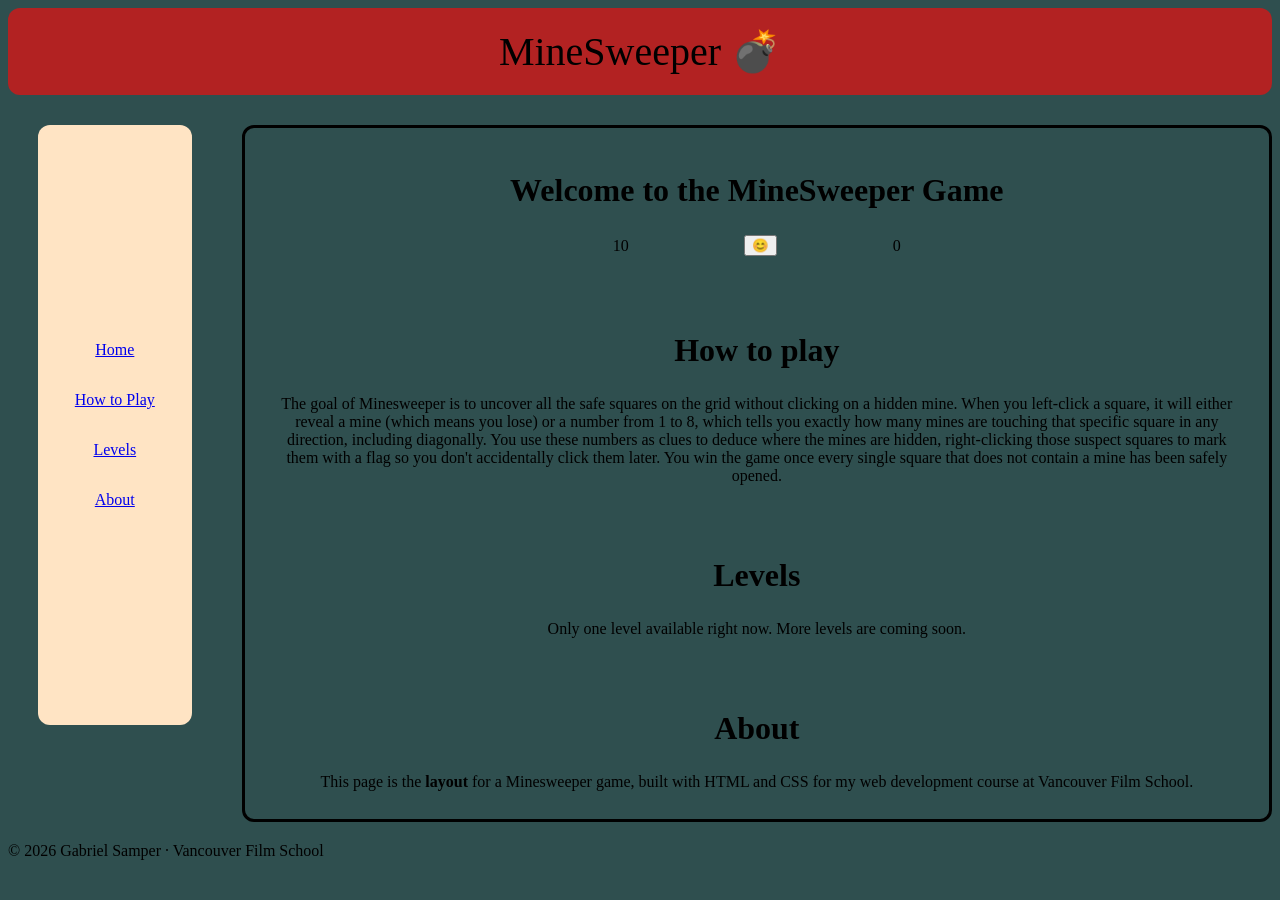
<file: index.html>
<!DOCTYPE html>
<html lang = "en">
    <head>
        <meta charset="UTF-8">
        <title>MineSweeper</title>
        <link rel = "stylesheet" href="css/style.css">
    </head>
    <body>
        <header>MineSweeper 💣</header>
        <div class = "container">
            <aside>
                <nav>
                    <a href="#Home">Home</a>
                    <a href="#HowToPlay">How to Play</a>
                    <a href="#Levels">Levels</a>
                    <a href="#About">About</a>
                </nav>
            </aside>
            <main>
                <section id="Home">
                    <h1>Welcome to the MineSweeper Game</h1>
                     <div class = "game-panel">
                        <span id ="mines-counter"> 0</span>
                        <button id = "restart-button">😊</button>
                        <span id = "timer-display">0</span>
                    </div>
                    <div class = "board"></div>
                </section>
                <section id="HowToPlay">
                    <h1>How to play</h1>
                    <p>The goal of Minesweeper is to uncover all the safe squares on the grid without clicking on a hidden mine. When you left-click a square, it will either reveal a mine (which means you lose) or a number from 1 to 8, which tells you exactly how many mines are touching that specific square in any direction, including diagonally. You use these numbers as clues to deduce where the mines are hidden, right-clicking those suspect squares to mark them with a flag so you don't accidentally click them later. You win the game once every single square that does not contain a mine has been safely opened.</p>
                </section>
                <section id = "Levels">
                    <h1>Levels</h1>
                    <p>Only one level available right now. More levels are coming soon.</p>
                   
                </section>
                <section id="About">
                    <h1>About</h1>
                    <p>This page is the <strong>layout</strong> for a Minesweeper game, built with HTML and CSS for my web development course at Vancouver Film School.</p>
                </section>
            </main>
        </div>
        <footer>© 2026 Gabriel Samper · Vancouver Film School</footer>
        <script type="module" src="scripts/main.js"></script>
    </body>
</html>
</file>
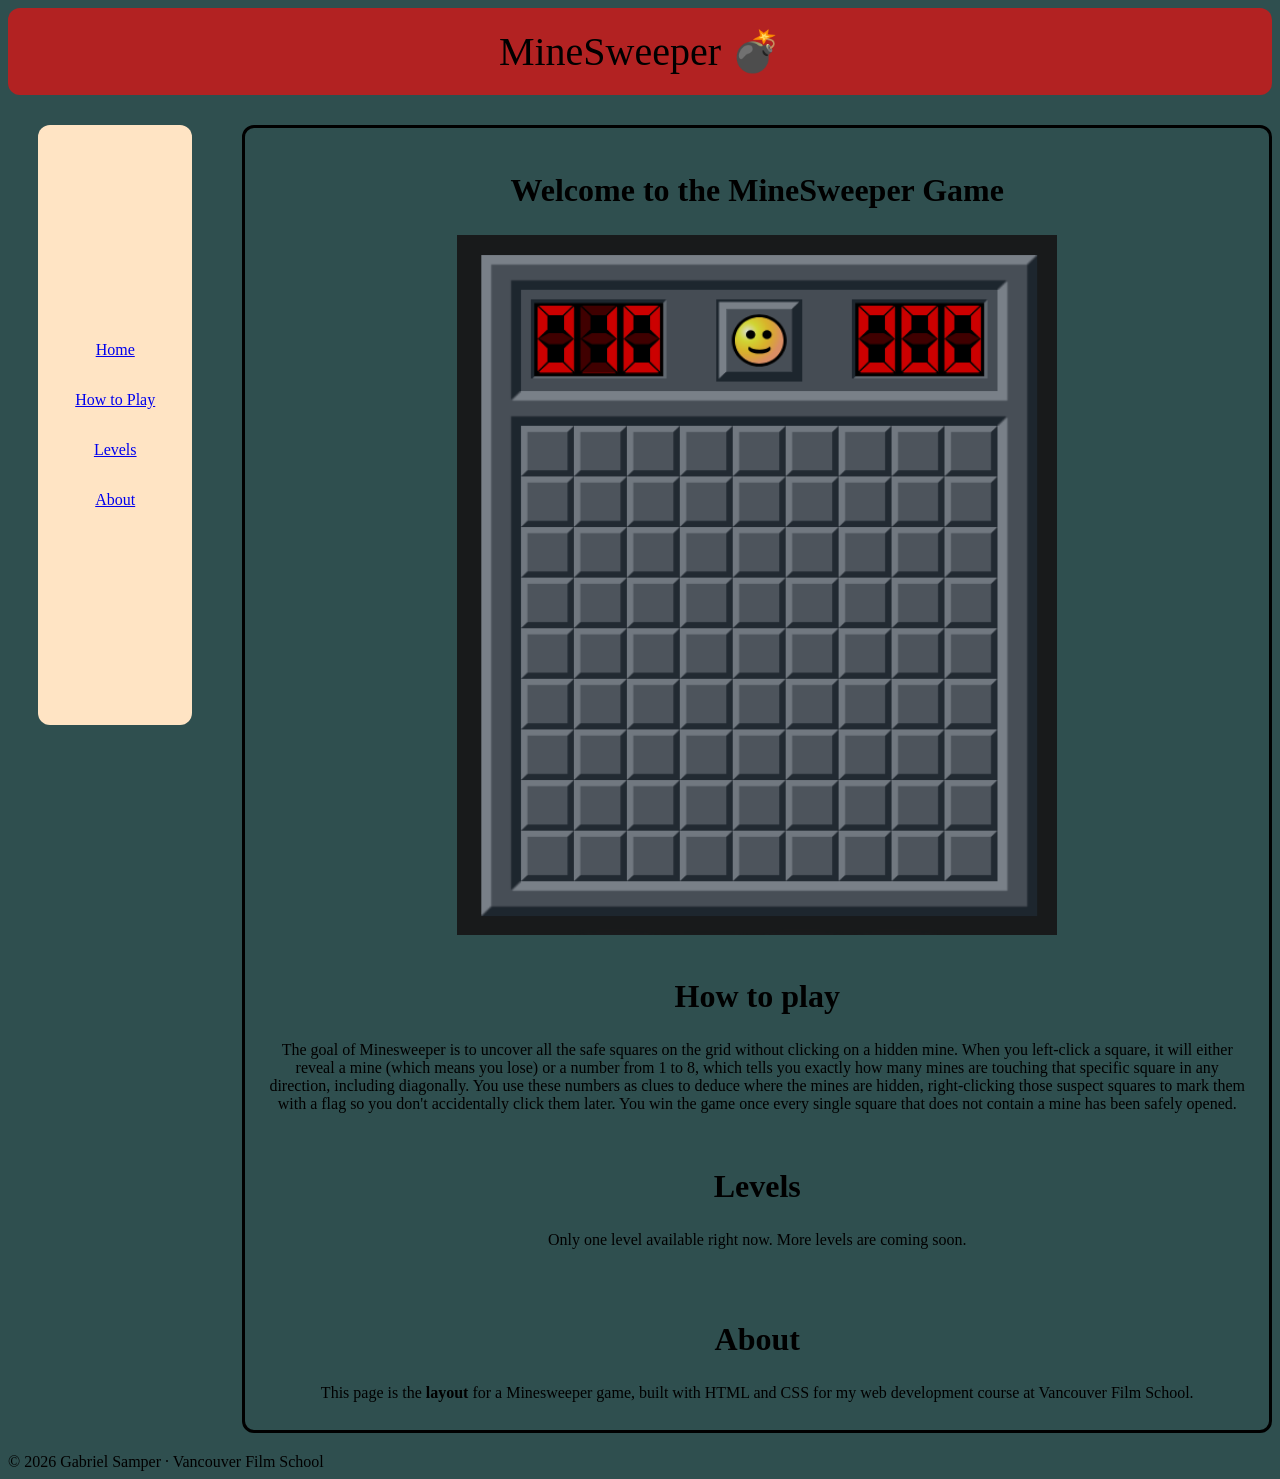
<file: A2 HTML/Index.html>
<!DOCTYPE html>
<html lang = "en">
    <head>
        <meta charset="UTF-8">
        <title>MineSweeper</title>
        <link rel = "stylesheet" href="Style.css">
    </head>
    <body>
        <header>MineSweeper 💣</header>
        <div class = "container">
            <aside>
                <nav>
                    <a href="#Home">Home</a>
                    <a href="#HowToPlay">How to Play</a>
                    <a href="#Levels">Levels</a>
                    <a href="#About">About</a>
                </nav>
            </aside>
            <main>
                <section id="Home">
                    <h1>Welcome to the MineSweeper Game</h1>
                    <img id ="picture1" src="MineSweeper_picture.png" alt="Reference picture">
                </section>
                <section id="#HowToPlay">
                    <h1>How to play</h1>
                    <p>The goal of Minesweeper is to uncover all the safe squares on the grid without clicking on a hidden mine. When you left-click a square, it will either reveal a mine (which means you lose) or a number from 1 to 8, which tells you exactly how many mines are touching that specific square in any direction, including diagonally. You use these numbers as clues to deduce where the mines are hidden, right-clicking those suspect squares to mark them with a flag so you don't accidentally click them later. You win the game once every single square that does not contain a mine has been safely opened.</p>
                </section>
                <section id = "Levels">
                    <h1>Levels</h1>
                    <p>Only one level available right now. More levels are coming soon.</p>
                </section>
                <section id="About">
                    <h1>About</h1>
                    <p>This page is the <strong>layout</strong> for a Minesweeper game, built with HTML and CSS for my web development course at Vancouver Film School.</p>
                </section>
            </main>
        </div>
        <footer>© 2026 Gabriel Samper · Vancouver Film School</footer>
    </body>
</html>
</file>
<file: css/style.css>
body{
    background-color: darkslategrey;
}
header{
    background-color:firebrick;
    margin: 0px;
    padding: 20px;
    text-align: center;
    font-size: 40px;
    border-radius: 12px;
}

aside{
    background-color:bisque;
    width: 600px;
    height: 600px;
    text-align: center;
    display: flex;
    flex-direction: column;
    justify-content: center;
    border-radius: 12px;
}

nav{
    display: flex;
    flex-direction: column;
    gap: 32px;
}

.container{
    display: flex;
    gap: 50px;
    margin-top: 30px;
    margin-left: 30px;
}

#picture1{
    width: 600px;
    height: 700px;
}

main{
    text-align: center;
    border: 3px solid black;
    border-radius: 12px;
    padding-left: 20px;
    padding-right: 20px;
}

footer{
    margin-top: 20px;
}

h1{
    font-size: 32px;
}

#Home{
    margin-top: 5px;
    padding: 12px;
}

#HowToPlay{
    margin-top: 5px;
    padding: 12px;
}

#Levels{
    margin-top: 5px;
    padding: 12px;
}

#About{
    margin-top: 5px;
    padding: 12px;
}

.game-panel{
    display: flex;
    justify-content: space-between;
    align-items: center;
    width: 288px;
    margin-bottom: 10px;
    margin: 0 auto;
}

.board {
    display: grid;
    grid-template-columns: repeat(9, 32px);
    width: fit-content;
    align-items: center;
    margin: 0 auto;
    padding: 10px;
}

.cell {
    width: 32px;
    height: 32px;
    display: flex;
    justify-content: center;
    align-items: center;
    background-color: #bdbdbd;
    border: 2px outset #eeeeee;
    box-sizing: border-box;
    cursor: pointer;
    user-select: none;
}

.cell.revealed {
    background-color: #e0e0e0;
    border: 1px solid #9e9e9e;
}
</file>
<file: A2 HTML/Style.css>
body{
    background-color: darkslategrey;
}
header{
    background-color:firebrick;
    margin: 0px;
    padding: 20px;
    text-align: center;
    font-size: 40px;
    border-radius: 12px;
}

aside{
    background-color:bisque;
    width: 600px;
    height: 600px;
    text-align: center;
    display: flex;
    flex-direction: column;
    justify-content: center;
    border-radius: 12px;
}

nav{
    display: flex;
    flex-direction: column;
    gap: 32px;
}

.container{
    display: flex;
    gap: 50px;
    margin-top: 30px;
    margin-left: 30px;
}

#picture1{
    width: 600px;
    height: 700px;
}

main{
    text-align: center;
    border: 3px solid black;
    border-radius: 12px;
    padding-left: 20px;
    padding-right: 20px;
}

footer{
    margin-top: 20px;
}

h1{
    font-size: 32px;
}

#Home{
    margin-top: 5px;
    padding: 12px;
}

#HowToPlay{
    margin-top: 5px;
    padding: 12px;
}

#Levels{
    margin-top: 5px;
    padding: 12px;
}

#About{
    margin-top: 5px;
    padding: 12px;
}
</file>
